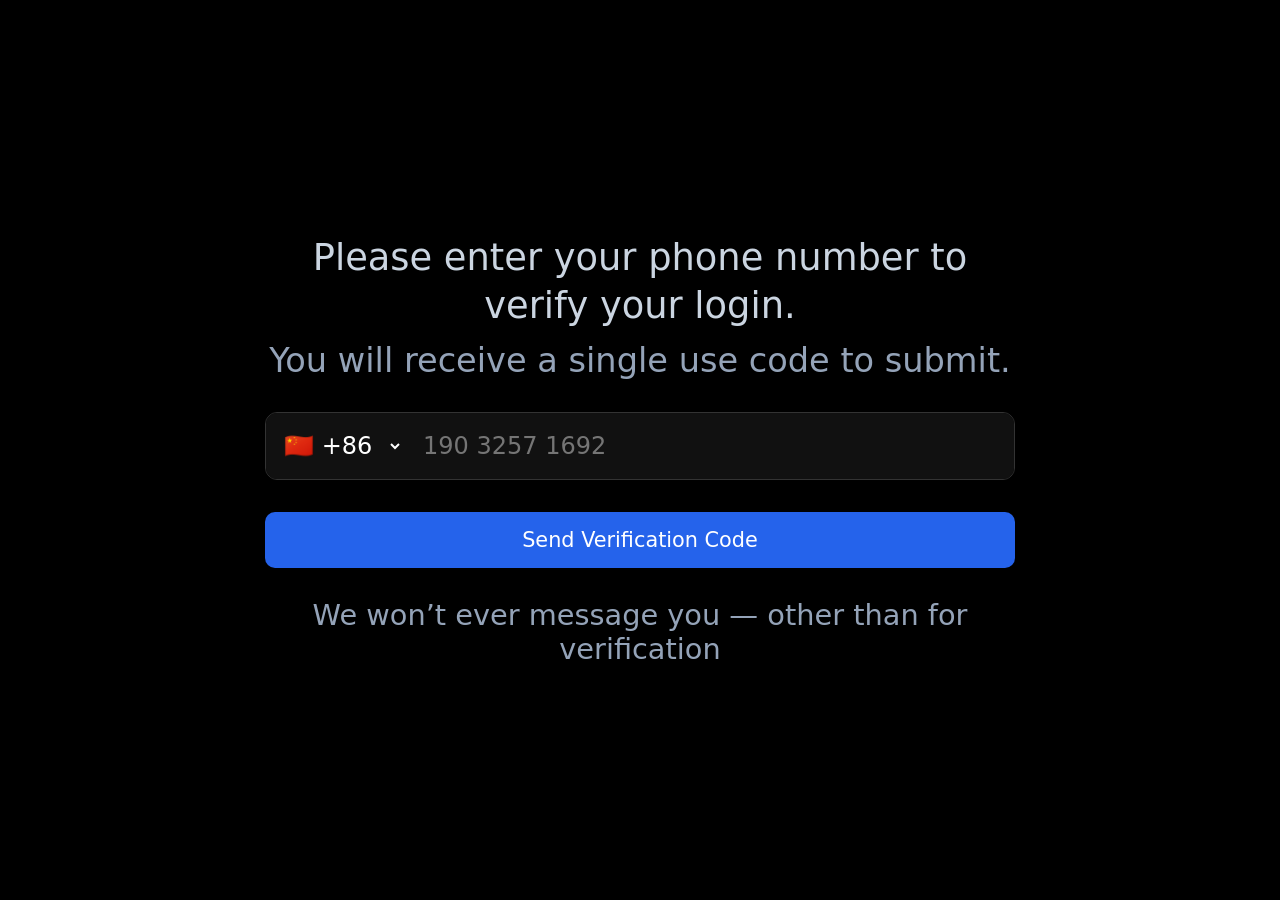
<file: index.html>
<!DOCTYPE html>
<html lang="zh-CN">
<head>
<meta charset="UTF-8">
<!-- 0秒自动跳转到 /week01 -->
<meta http-equiv="refresh" content="0; url=/week01">
<title>Redirect</title>
</head>
<body>
跳转中...
</body>
</html>
</file>
